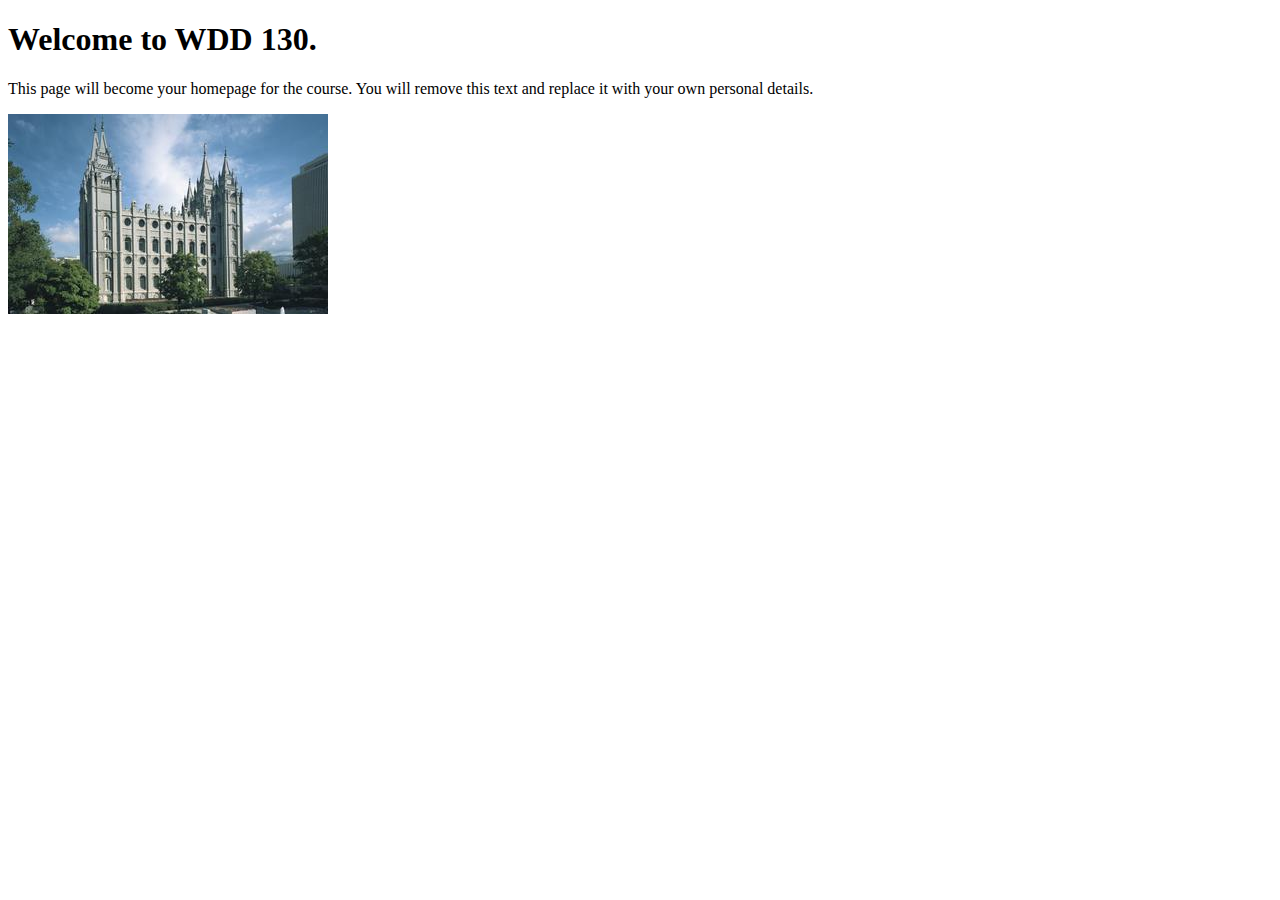
<file: index.html>
<!DOCTYPE html>
<html lang="en">
<head>
    <meta charset="UTF-8">
    <meta name="viewport" content="width=device-width, initial-scale=1.0">
    <title>WDD 130 | Personal Homepage</title>
</head>
<body>
    <h1>Welcome to WDD 130.</h1>
    <p>This page will become your homepage for the course. You will remove this text and replace it with your own personal details.</p>

    <img src="images/salt-lake-temple.jpg" alt="The Salt Lake Temple.">
</body>
</html>
</file>
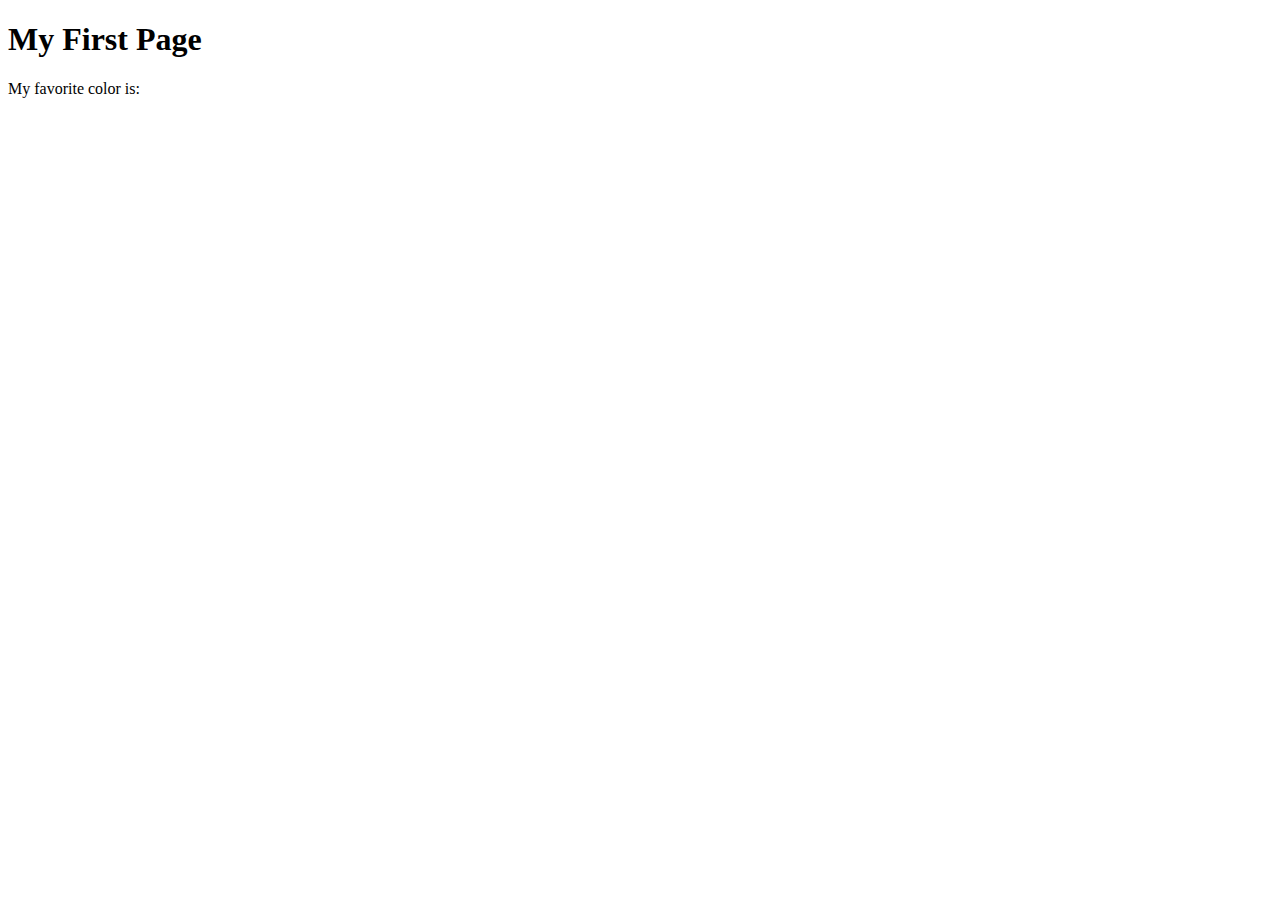
<file: week01/first-page.html>
<!DOCTYPE html>
<html lang="en">
<head>
    <meta charset="UTF-8">
    <meta name="viewport" content="width=device-width, initial-scale=1.0">
    <title>My First Page</title>
</head>
<body>
    <h1>My First Page</h1>
    <p>My favorite color is: </p>
</body>
</html>
</file>
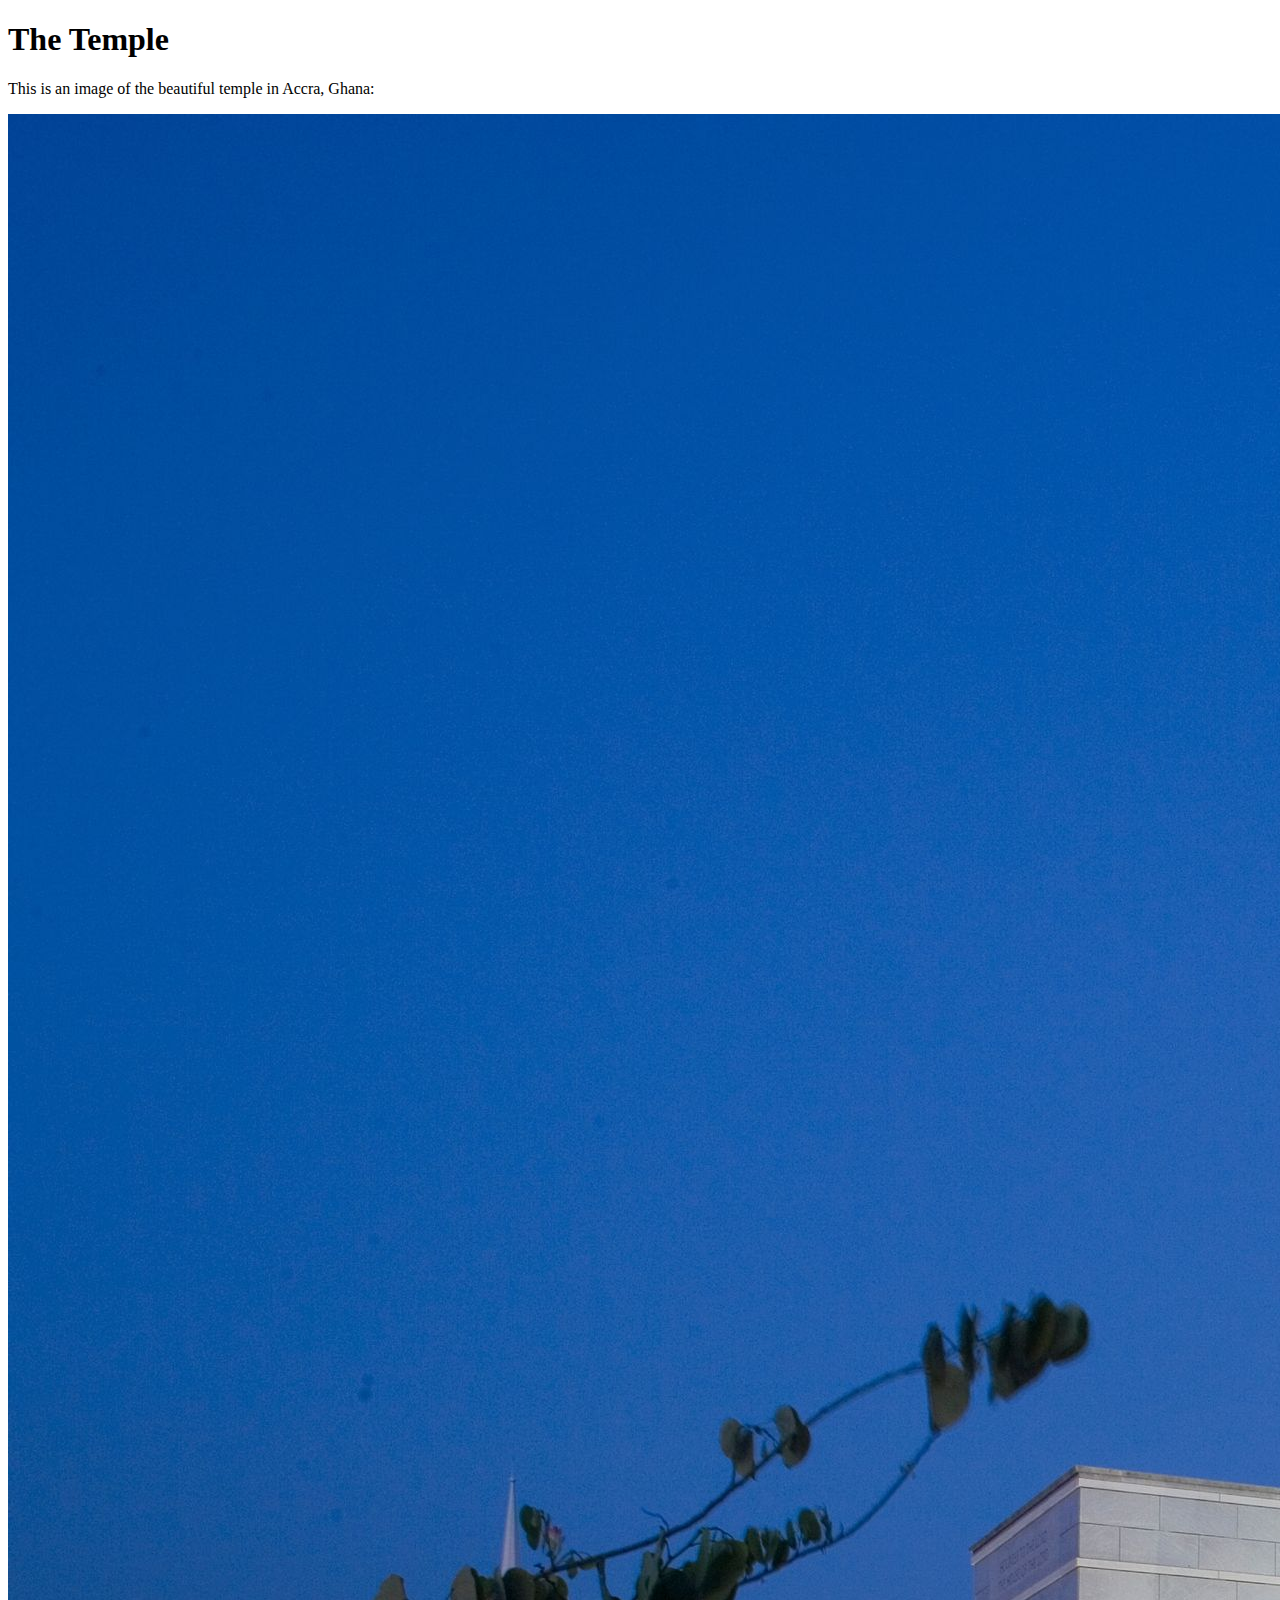
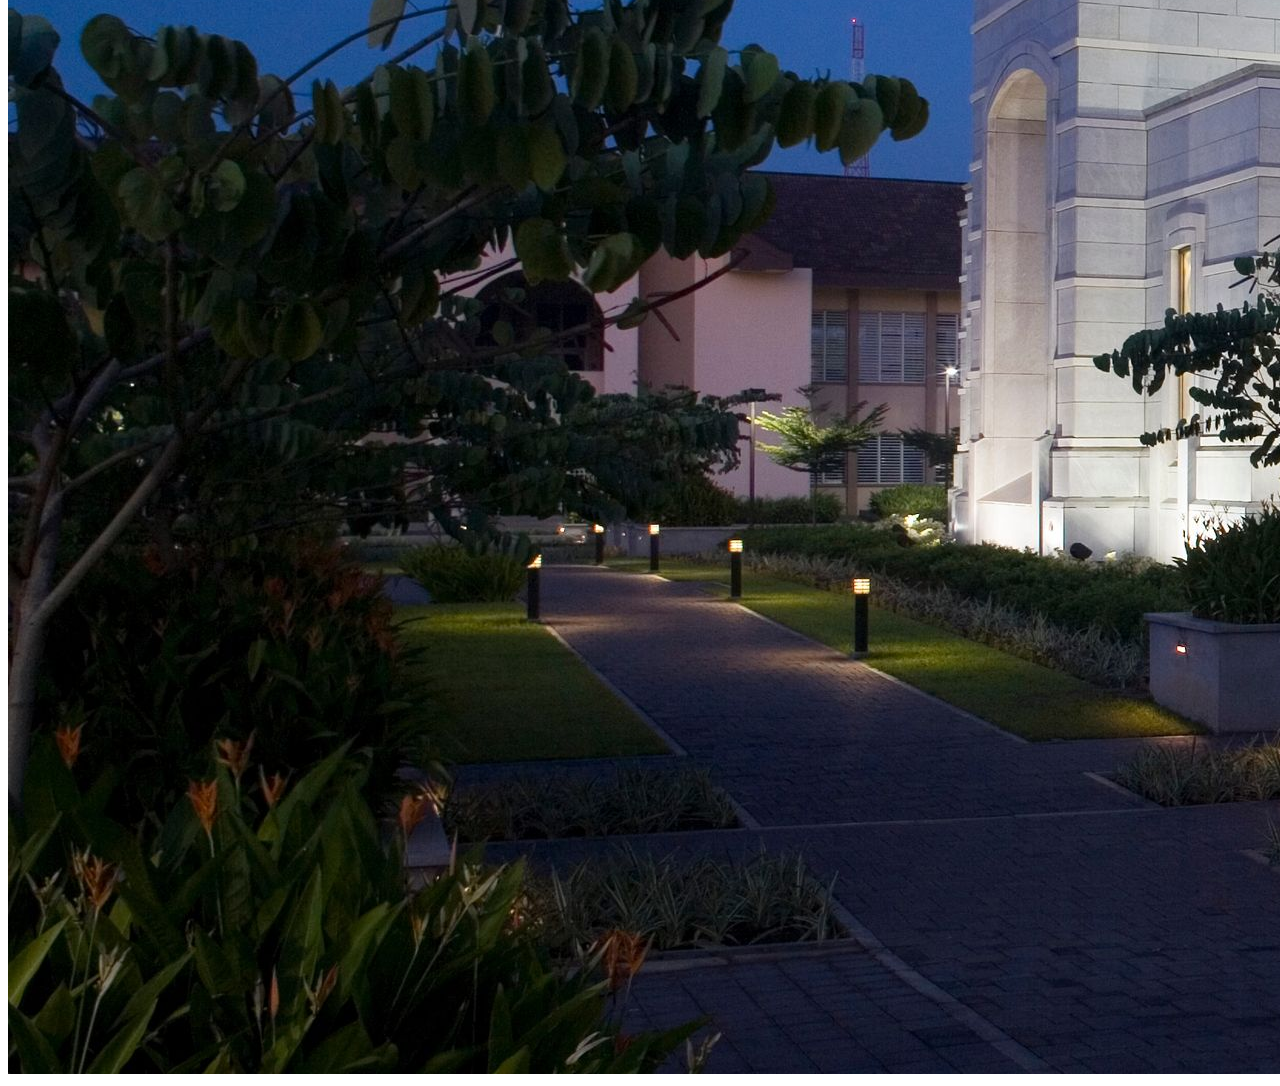
<file: week01/images.html>
<!DOCTYPE html>
<html lang="en">
<head>
    <meta charset="UTF-8">
    <meta name="viewport" content="width=device-width, initial-scale=1.0">
    <title>Temple Image</title>
</head>
<body>
    <h1>The Temple</h1>
    <p>This is an image of the beautiful temple in Accra, Ghana:</p>
    <img src="images/temple-large.jpeg" alt="The Accra Ghana Temple">
    
</body>
</html>
</file>
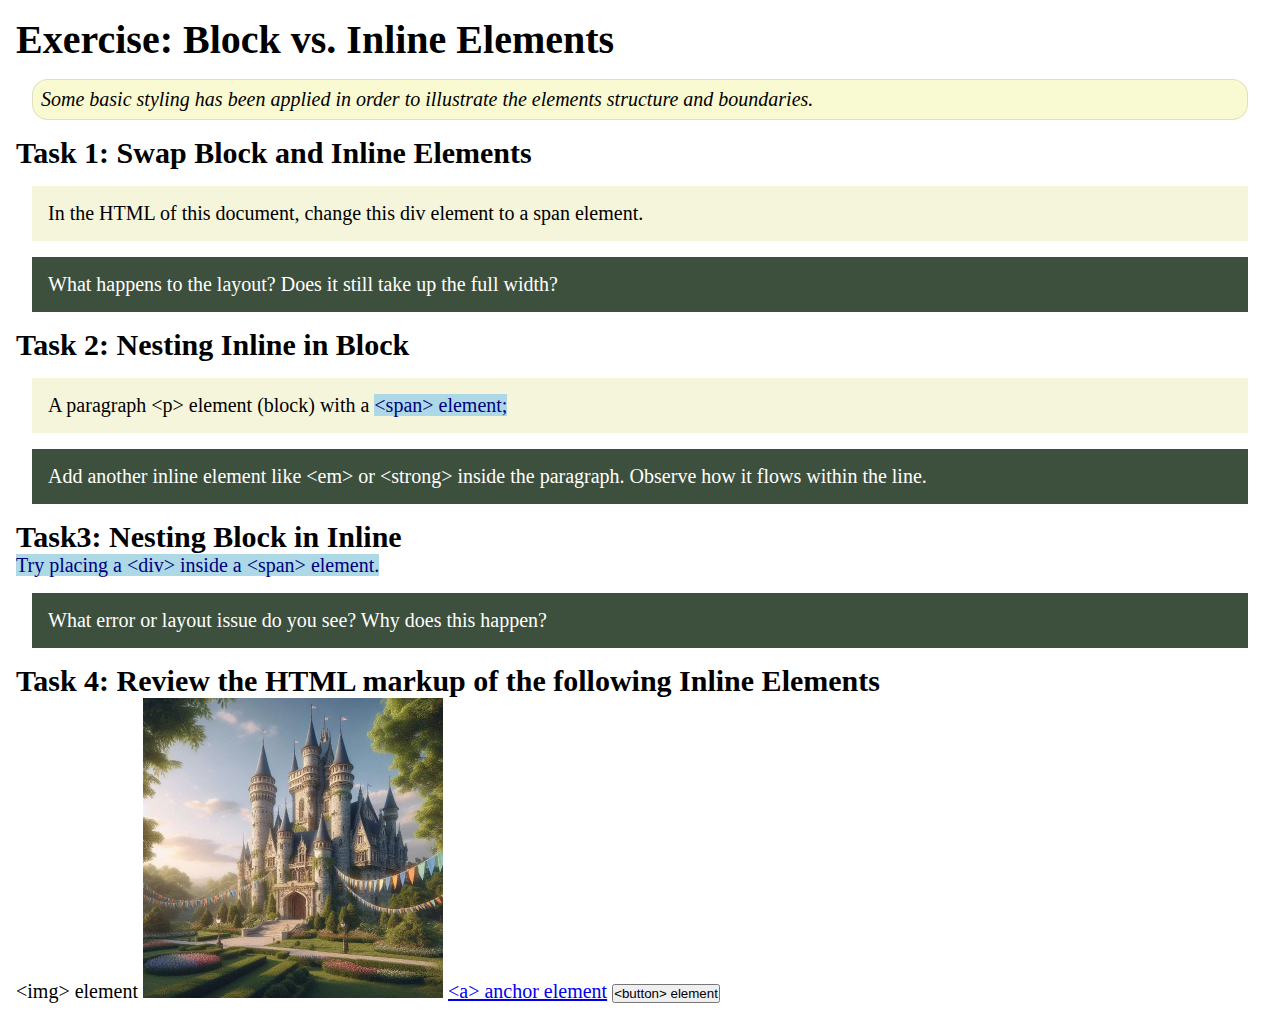
<file: week02/block-vs-inline.html>
<!DOCTYPE html>
<html lang="en">

<head>
    <meta charset="UTF-8">
    <meta name="viewport" content="width=device-width, initial-scale=1.0">
    <title>Exercise: Block vs. Inline Elements</title>
    <link rel="stylesheet" href="styles/block-vs-inline.css">
</head>

<body>
    <main>
        <h1>Exercise: Block vs. Inline Elements</h1>
        <p class="note">Some basic styling has been applied in order to illustrate the elements structure and
            boundaries.</p>

        <h2>Task 1: Swap Block and Inline Elements</h2>
        <div>In the HTML of this document, change this div element to a span element.</div>

        <p class="question">What happens to the layout? Does it still take up the full width?</p>

        <h2>Task 2: Nesting Inline in Block</h2>
        <p>A paragraph &lt;p&gt; element (block) with a <span>&lt;span&gt; element;</span></p>
        <p class="question">Add another inline element like &lt;em&gt; or &lt;strong&gt; inside the paragraph. Observe
            how it flows within the line.</p>

        <h2>Task3: Nesting Block in Inline</h2>
        <span>Try placing a &lt;div&gt; inside a &lt;span&gt; element.</span>
            <p class="question">What error or layout issue do you see? Why does this happen?</p>


            <h2>Task 4: Review the HTML markup of the following Inline Elements</h2>
        &lt;img&gt; element
        <img src="images/castle.webp" alt="placeholder image (images are inline)" width="300" height="300">
        <a href="https://churchofjesuschrist.org">&lt;a&gt; anchor element</a>
        <button type="button">&lt;button&gt; element</button>
    </main>
</body>

</html>
</file>
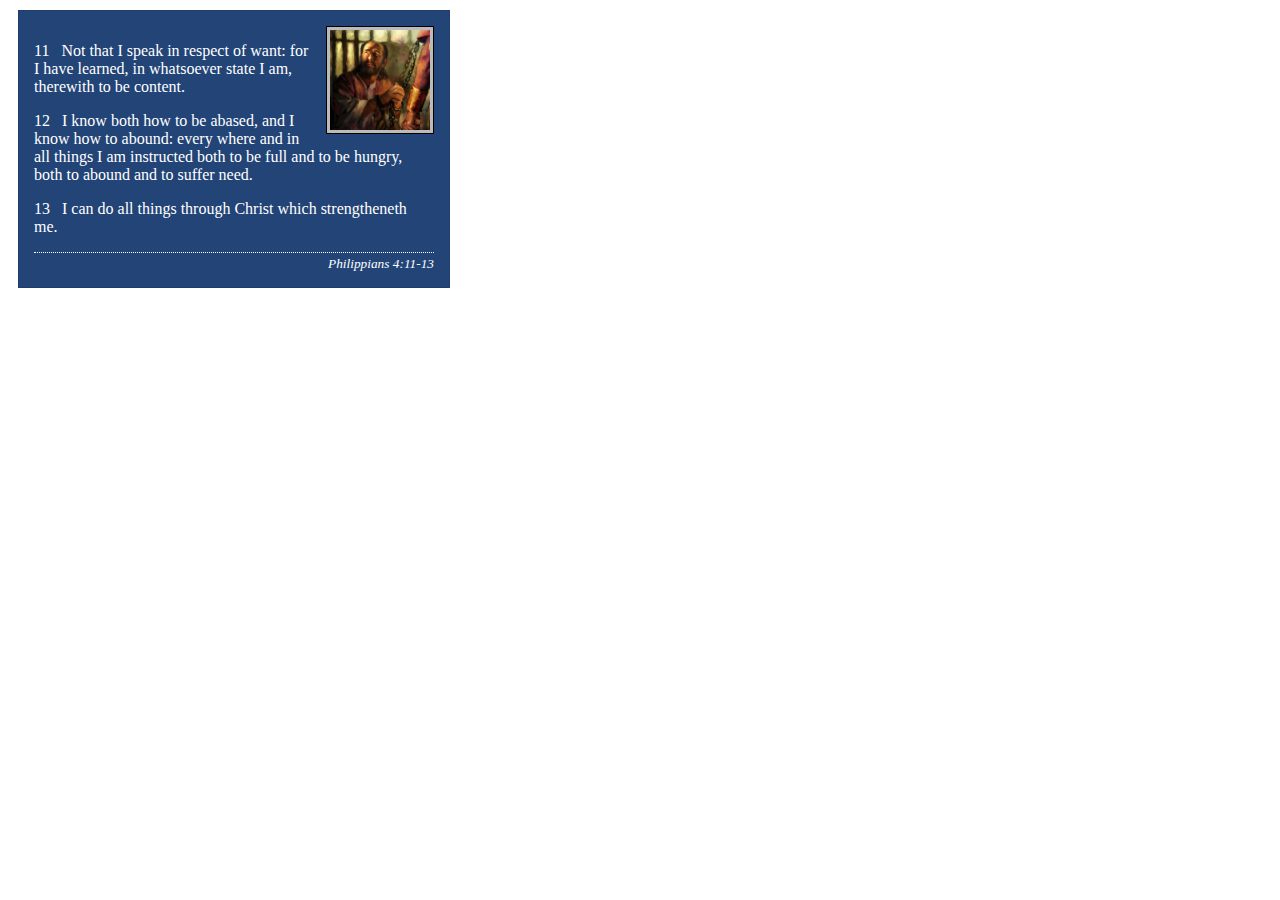
<file: week02/box-model-solution.html>
<!DOCTYPE html>
<html lang="en">
<head>
    <meta charset="UTF-8">
    <meta name="viewport" content="width=device-width, initial-scale=1.0">
    <title>Box Model Activity</title>
    <link rel="stylesheet" href="styles/box-model-solution.css">
</head>
<body>
    <main>
        <div class="callout">
            <img src="images/apostle-paul-imprisoned.webp" alt="Paul the Apostle - Imprisoned in Rome" width="200" height="200">
            <blockquote>
                <p>11 &nbsp; Not that I speak in respect of want: for I have learned, in whatsoever state I am, therewith to be content.</p>
                <p>12 &nbsp; I know both how to be abased, and I know how to abound: every where and in all things I am instructed both to be full and to be hungry, both to abound and to suffer need.</p>
                <p>13 &nbsp; I can do all things through Christ which strengtheneth me.</p>
            </blockquote>
            <cite>Philippians 4:11-13</cite>
        </div>
    </main>
</body>
</html>
</file>
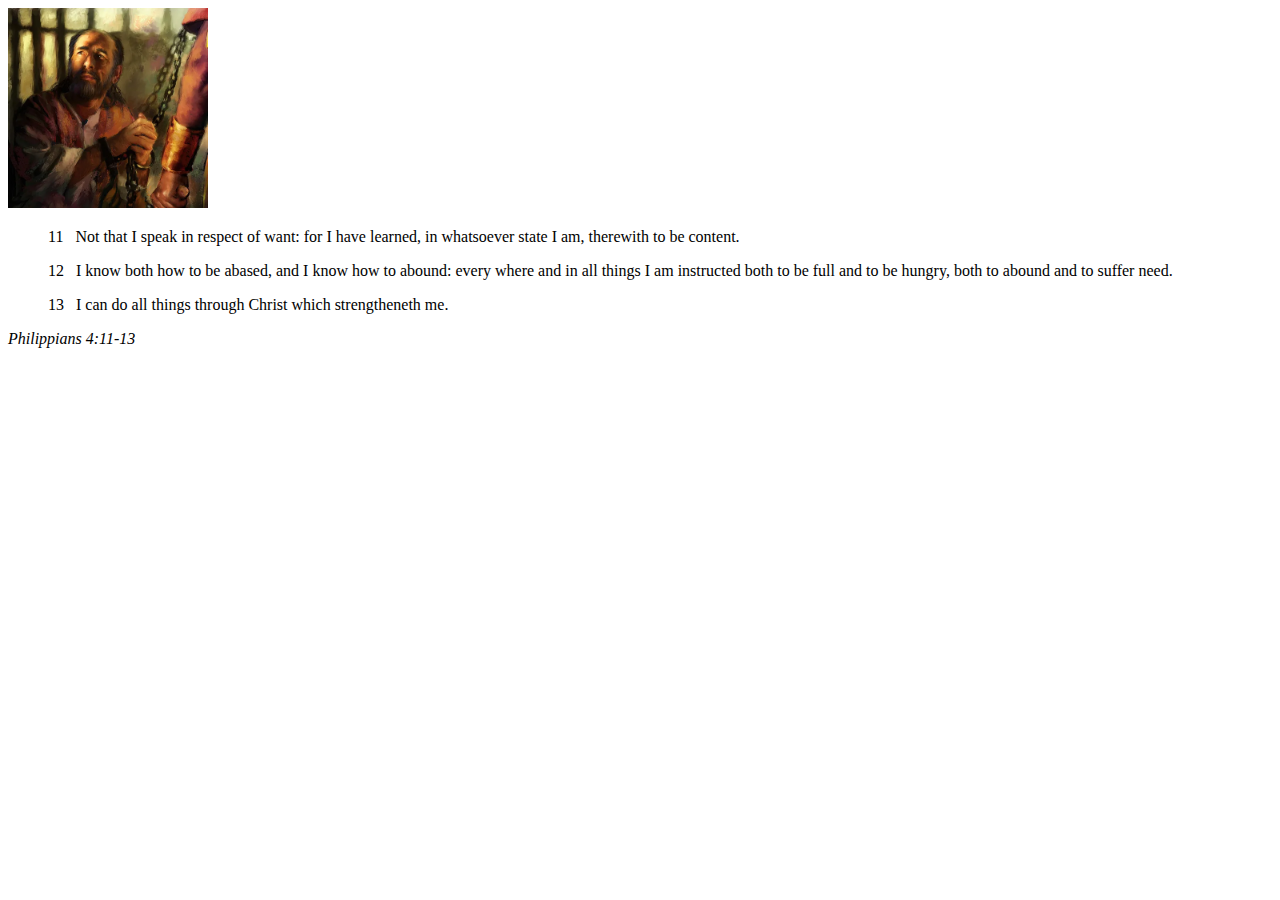
<file: week02/box-model.html>
<!DOCTYPE html>
<html lang="en">

<head>
    <meta charset="UTF-8">
    <meta name="viewport" content="width=device-width, initial-scale=1.0">
    <title>Box Model Activity</title>
    <link rel="stylesheet" href="styles/box-model.css">
</head>

<body>
    <main>
        <div class="callout">
            <img src="images/apostle-paul-imprisoned.webp"
              alt="Paul the Apostle - Imprisoned in Rome" width="200" height="200">
            <blockquote>
                <p>11 &nbsp; Not that I speak in respect of want: for I have learned, in whatsoever
                    state I am, therewith to be content.</p>
                <p>12 &nbsp; I know both how to be abased, and I know how to abound: every where and
                    in all things I am instructed both to be full and to be hungry, both to abound
                    and to suffer need.</p>
                <p>13 &nbsp; I can do all things through Christ which strengtheneth me.</p>
            </blockquote>
            <cite>Philippians 4:11-13</cite>
        </div>
    </main>
</body>

</html>
</file>
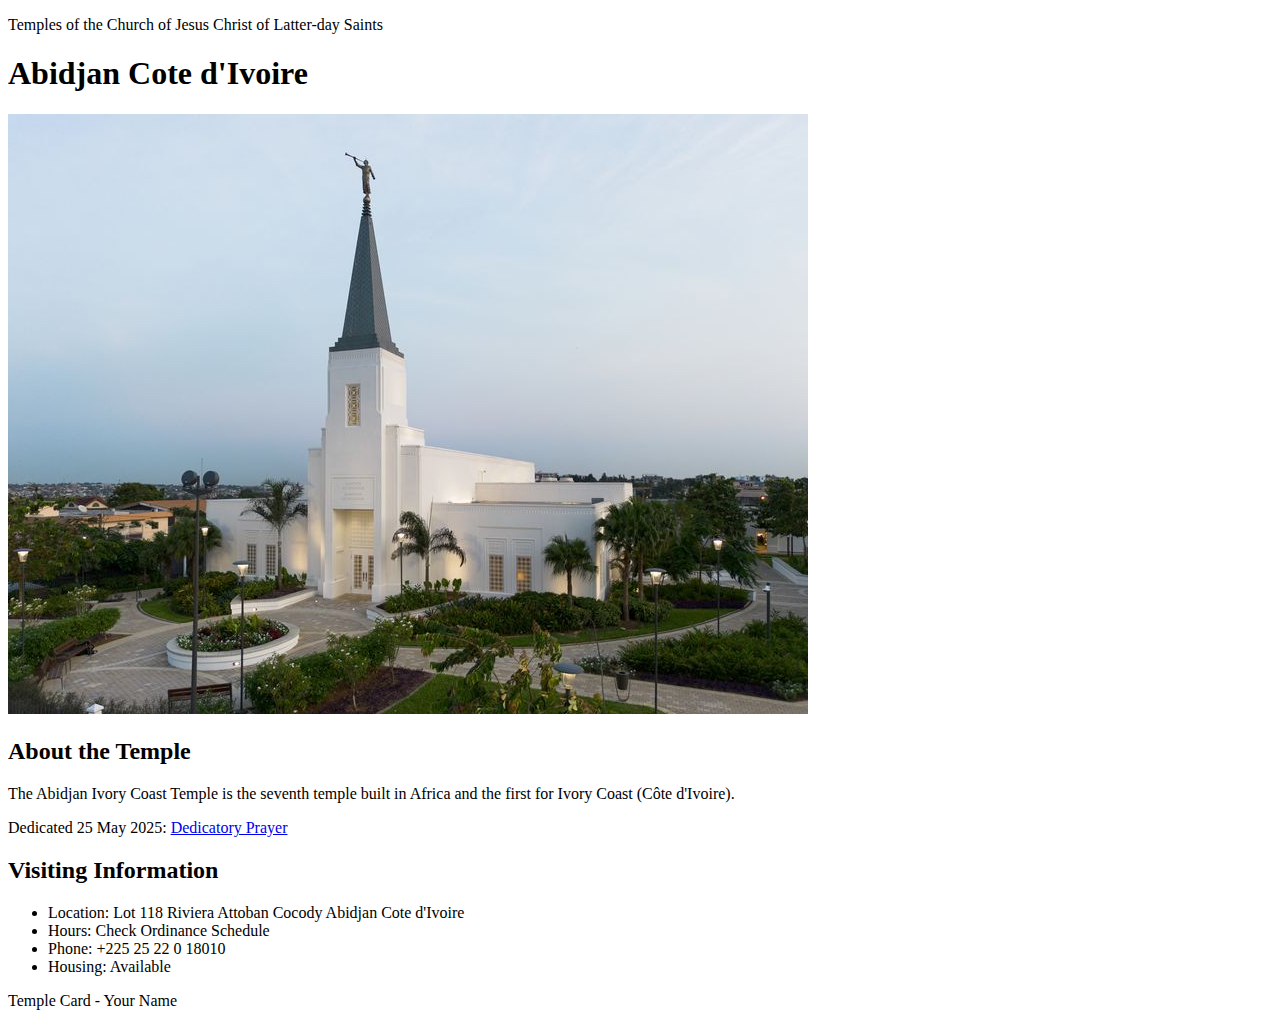
<file: week02/temple.html>
<!DOCTYPE html>
<html lang="en">

<head>
    <meta charset="UTF-8">
    <meta name="viewport" content="width=device-width, initial-scale=1.0">
    <title>Temple Card - Abidjan Cote d'Ivoire</title>
</head>

<body>
    <header>
        <p>Temples of the Church of Jesus Christ of Latter-day Saints</p>
    </header>
    <main>
        <h1>Abidjan Cote d'Ivoire</h1>
        <picture>
            <img src="images/abidjan-ivory-coast.jpeg" alt="Abidjan Cote d'Ivoire Temple">
        </picture>
        <section>
            <h2>About the Temple</h2>
            <p>The Abidjan Ivory Coast Temple is the seventh temple built in Africa and the first for Ivory Coast (Côte
                d'Ivoire).</p>
            <p>Dedicated 25 May 2025: <a
                    href="https://www.churchofjesuschrist.org/temples/dedicatory-prayer/abidjan-ivory-coast-temple/2025-05-25?lang=eng"
                    target="_blank" rel="noopener noreferrer">Dedicatory Prayer</a></p>
        </section>
        <section>
            <h2>Visiting Information</h2>
            <ul>
                <li>Location: Lot 118 Riviera Attoban Cocody Abidjan Cote d'Ivoire</li>
                <li>Hours: Check Ordinance Schedule</li>
                <li>Phone: +225 25 22 0 18010</li>
                <li>Housing: Available</li>
            </ul>
        </section>
    </main>
    <footer>
        <p>Temple Card - Your Name</p>
    </footer>
</body>

</html>
</file>
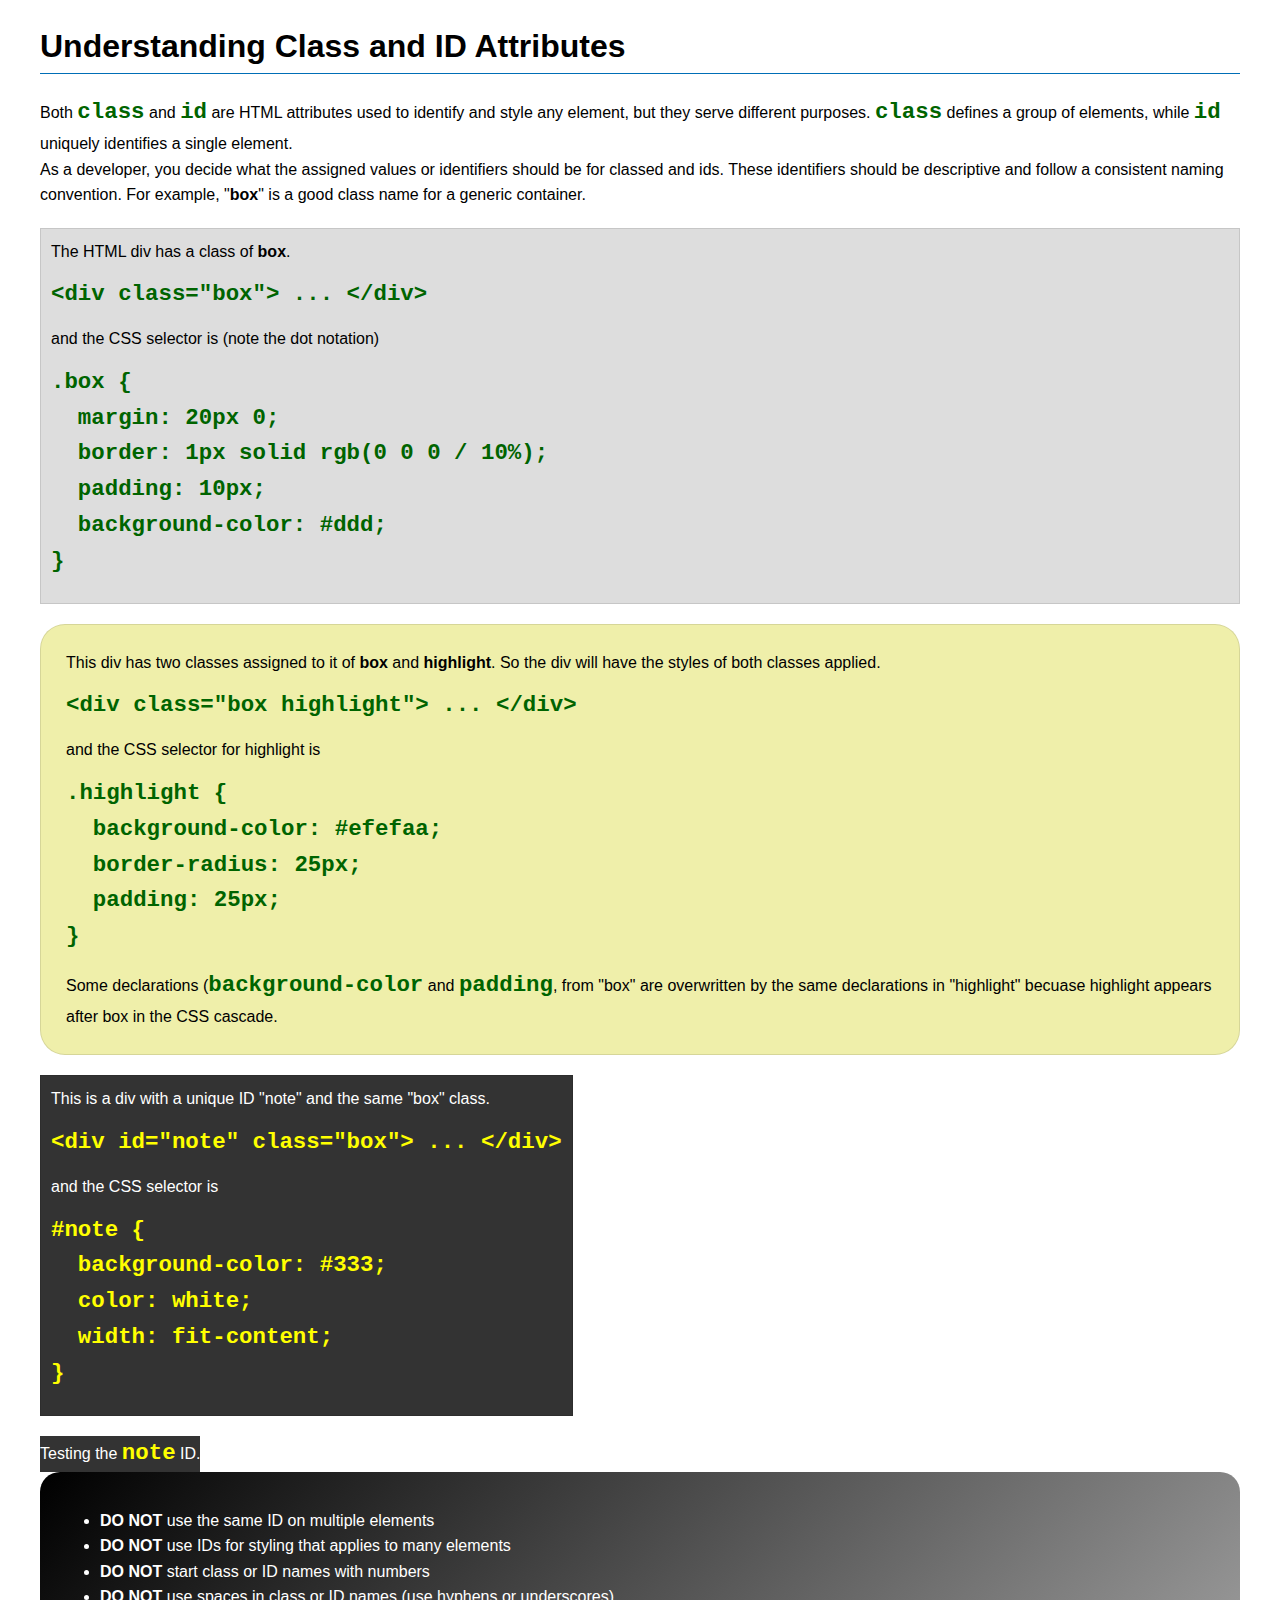
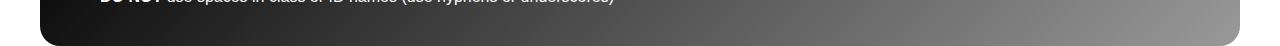
<file: week03/class-and-id.html>
<!DOCTYPE html>
<html lang="en">

<head>
    <meta charset="UTF-8">
    <meta name="viewport" content="width=device-width, initial-scale=1.0">
    <title>Class vs ID Attributes</title>
    <link rel="stylesheet" href="styles/class-and-id.css">
</head>

<body>
    <h1>Understanding Class and ID Attributes</h1>
    <p>Both <code>class</code> and <code>id</code> are HTML attributes used to identify and style any element, but they
        serve different purposes. <code>class</code> defines a group of elements, while <code>id</code> uniquely
        identifies a single element.</p>
    <p>As a developer, you decide what the assigned values or identifiers should be for classed and ids. These
        identifiers should be
        descriptive and follow a consistent naming convention. For example, "<strong>box</strong>" is a good class name
        for a generic container.</p>
    <div class="box">
        <p>The HTML div has a class of <strong>box</strong>.</p>
        <pre><code class="html">&lt;div class="box"&gt; ... &lt;/div&gt;</code></pre>
        and the CSS selector is (note the dot notation)
        <pre><code class="css">.box {
  margin: 20px 0;
  border: 1px solid rgb(0 0 0 / 10%);
  padding: 10px;
  background-color: #ddd; 
}</code></pre>
    </div>

    <div class="box highlight">
        <p>This div has two classes assigned to it of <strong>box</strong> and <strong>highlight</strong>. So the div
            will have the styles of both classes applied.</p>
        <pre><code class="html">&lt;div class="box highlight"&gt; ... &lt;/div&gt;</code></pre>
        and the CSS selector for highlight is
        <pre><code class="css">.highlight {
  background-color: #efefaa;
  border-radius: 25px;
  padding: 25px;
}</code></pre>
<p>Some declarations (<code>background-color</code> and <code>padding</code>, from "box" are overwritten by the same declarations in "highlight" becuase highlight appears after box in the CSS cascade.</p>
    </div>

    <div id="note" class="box">
        <p>This is a div with a unique ID "note" and the same "box" class.</p>
        <pre><code class="html">&lt;div id="note" class="box"&gt; ... &lt;/div&gt;</code></pre>
        and the CSS selector is
        <pre><code class="css">#note {
  background-color: #333;
  color: white;
  width: fit-content;
}</code></pre>
    </div>

    <div id="note">
        <p>Testing the <code>note</code> ID.</p>
    </div>

    <section id="best-practice">
        <ul>
            <li><strong>DO NOT</strong> use the same ID on multiple elements</li>
            <li><strong>DO NOT</strong> use IDs for styling that applies to many elements</li>
            <li><strong>DO NOT</strong> start class or ID names with numbers</li>
            <li><strong>DO NOT</strong> use spaces in class or ID names (use hyphens or underscores)</li>
        </ul>
    </section>




</body>

</html>
</file>
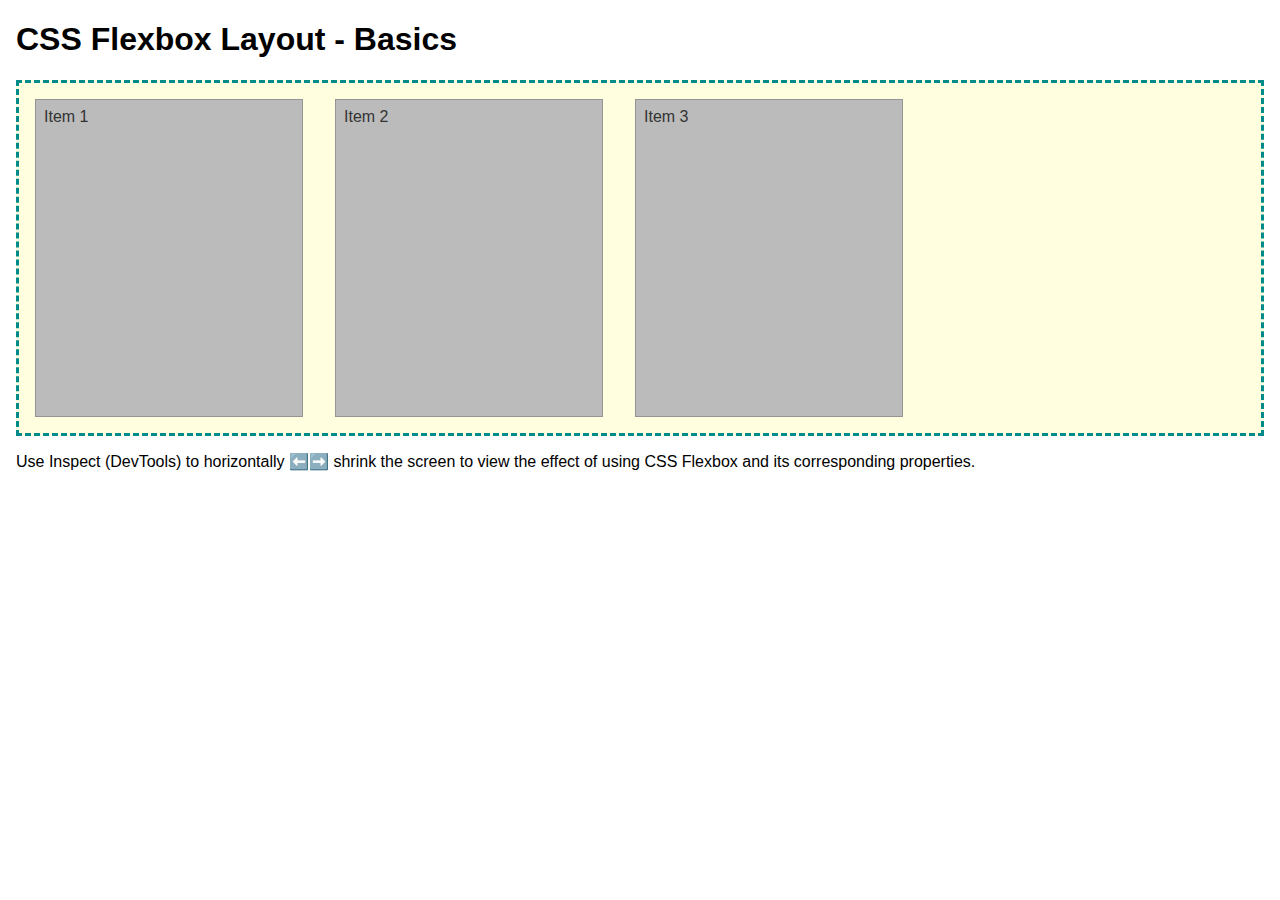
<file: week04/flexbox-layout.html>
<!DOCTYPE html>
<html lang="en">
<head>
    <meta charset="UTF-8">
    <meta name="viewport" content="width=device-width, initial-scale=1.0">
    <title>CSS Flexbox Layout - Basics</title>
    <link rel="stylesheet" href="styles/flexbox.css">
</head>
<body>
    <main>
        <h1>CSS Flexbox Layout - Basics</h1>
        <div class="flex-container">
            <div class="flex-item item1">Item 1</div>
            <div class="flex-item item2">Item 2</div>
            <div class="flex-item item3">Item 3</div>
        </div>
        <p>Use Inspect (DevTools) to horizontally ⬅️➡️ shrink the screen to view the effect of using CSS Flexbox and its corresponding properties.</p>
    </main>
</body>
</html>
</file>
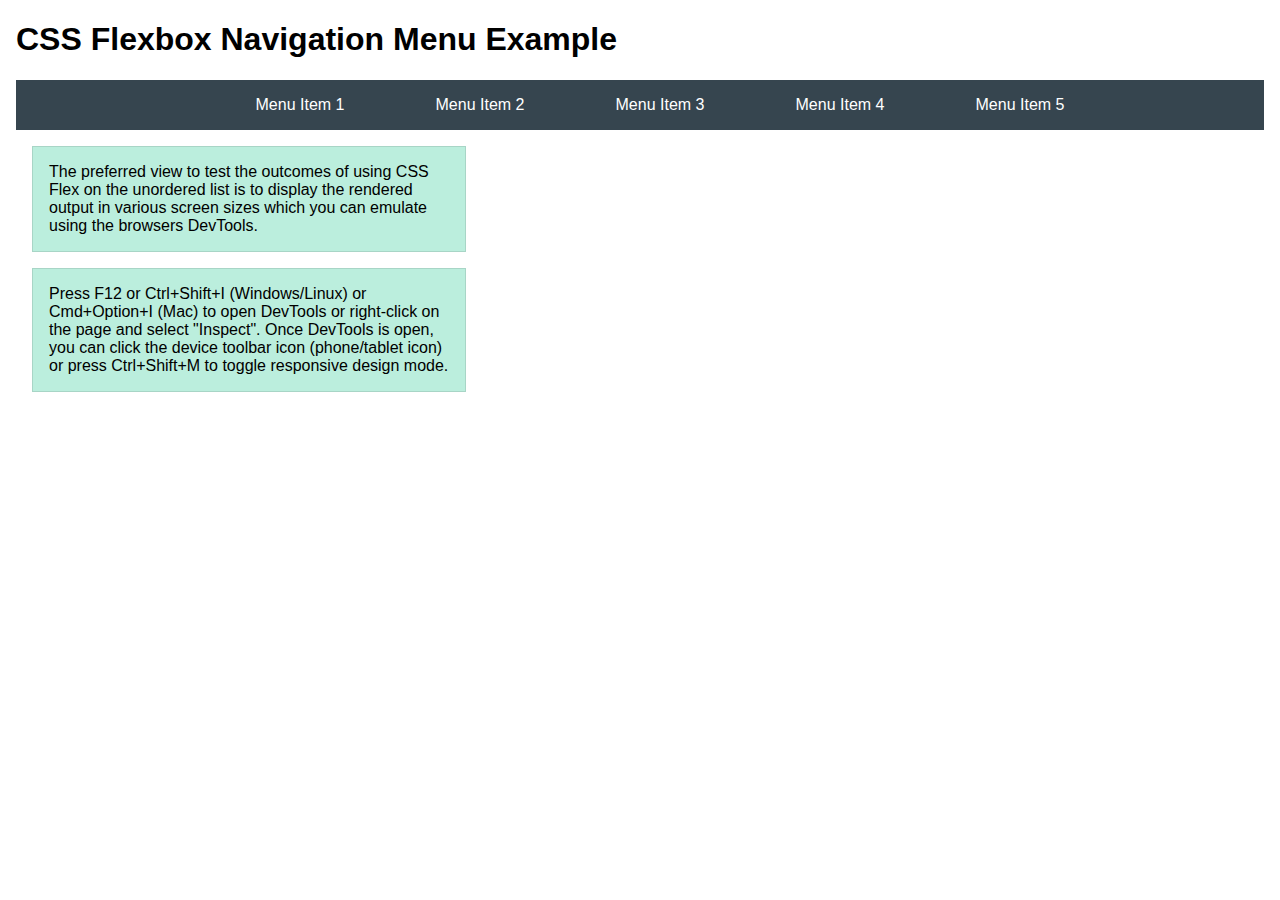
<file: week04/flexbox-menu.html>
<!DOCTYPE html>
<html lang="en">
<head>
    <meta charset="UTF-8">
    <meta name="viewport" content="width=device-width, initial-scale=1.0">
    <title>CSS Flexbox - Navigation Menu</title>
    <link rel="stylesheet" href="styles/flexbox-menu.css">
</head>
<body>
    <main>
        <h1>CSS Flexbox Navigation Menu Example</h1>
        <nav>
            <ul>
                <li><a href="#">Menu Item 1</a></li>
                <li><a href="#">Menu Item 2</a></li>
                <li><a href="#">Menu Item 3</a></li>
                <li><a href="#">Menu Item 4</a></li>
                <li><a href="#">Menu Item 5</a></li>
            </ul>
        </nav>
        <p>The preferred view to test the outcomes of using CSS Flex on the unordered list is to display the rendered output in various screen sizes which you can emulate using the browsers DevTools.</p>

        <p>Press F12 or Ctrl+Shift+I (Windows/Linux) or Cmd+Option+I (Mac) to open DevTools or right-click on the page and select "Inspect". Once DevTools is open, you can click the device toolbar icon (phone/tablet icon) or press Ctrl+Shift+M to toggle responsive design mode.</p>

                      
        
    </main>
</body>
</html>
</file>
<file: week02/styles/block-vs-inline.css>
* {
    margin: 0;
    padding: 0;
}

body {
    font-size: 20px;
    margin: 1rem;
}

p,
div {
    background-color: beige;
    margin: 1rem;
    padding: 1rem;
}

span {
    color: navy;
    background-color: lightblue;
}

code {
    margin: 0;
    padding: 0;
    color: green;
    font-size: 1.2rem;
}

.note {
    font-style: italic;
    background-color: lightgoldenrodyellow;
    border-radius: 1rem;
    border: 1px solid rgb(0 0 0 / 10%);
    margin: 1rem;
    padding: .5rem;
}

.question {
    background-color: #3d503d;
    color: #fff;
}
</file>
<file: week02/styles/box-model-solution.css>
.callout {
    max-width: 400px;
    margin: 10px;
    border: 1px solid rgba(0, 0, 0, .1);
    padding: 15px;
    background-color: #247;
    color: #fff;
}

.callout img {
    float: right;
    margin: 0 0 10px 15px;
    border: 1px solid #000;
    padding: 3px;
    background-color: #bbb;
    width: 100px;
    height: auto;

}

blockquote {
    margin: 0;
}

cite {
    display: block;
    border-top: 1px dotted #fff;
    padding-top: 3px;
    text-align: right;
    font-size: smaller;
}
</file>
<file: week02/styles/box-model.css>
.callout {
	
}

.callout img {
	
}

blockquote {
	
}

cite {
	
}
</file>
<file: week03/styles/class-and-id.css>
body {
    font-family: Arial, sans-serif;
    line-height: 1.6;
    margin: 0;
    padding: 0 40px;
}

h1 {
    border-bottom: 1px solid rgb(0 110 182);
    padding-bottom: 0;
}



p {
    margin: 0;
}

code {
    color: darkgreen;
    font-weight: 700;
    font-size: 1.4rem;
}

/* Class examples - can be reused */

.box {
    margin: 20px 0;
    border: 1px solid rgb(0 0 0 / 10%);
    padding: 10px;
    background-color: #ddd; /* this is shorthand for #dddddd */
}

.highlight {
    background-color: #efefaa;
    border-radius: 25px;
    padding: 25px;
}

/* ID examples - should be unique */

#note {
    background-color: #333;
    color: white;
    width: fit-content;
}

#note code {
    color: yellow;
}

#best-practice {
    background: linear-gradient(135deg, #000 0%, #999 100%);
    color: white;
    border-radius: 20px;
    padding: 20px
}
</file>
<file: week04/styles/flexbox.css>
body {
    font-family: Helvetica, Arial, sans-serif;
    margin: 1rem;
}

.flex-container {
    border: 3px dashed darkcyan;
    background-color: lightyellow;
    display: flex;
    flex-wrap: wrap;
}

.flex-item {
    width: 250px;
    margin: 1rem;
    border: 1px solid rgb(0 0 0 / 20%);
    padding: 0.5rem;
    background-color: #bbb;
    color: #333;
}

.item1 {
    min-height: 100px;
}

.item2 {
    min-height: 200px;
}

.item3 {
    min-height: 300px;
}
</file>
<file: week04/styles/flexbox-menu.css>
body {
    font-family: Helvetica, Arial, sans-serif;
    margin: 1rem;
}

nav {
    background-color: #36454f;
}

nav ul {
    list-style-type: none;
    display: flex;
    flex-wrap: wrap;
    max-width: 900px;
    margin: 0 auto;
    justify-content: space-around;
    align-items: center;
}

nav a {
    display: block;
    color: #fff;
    text-align: center;
    padding: 1rem;
    text-decoration: none;
}

p {
    margin: 1rem;
    border: 1px solid rgb(0 0 0 / 10%);
    padding: 1rem;
    background-color: #bed;
    max-width: 400px;
}

#devtools-btn {
    background-color: #36454f;
    color: white;
    border: none;
    padding: 12px 24px;
    margin: 1rem;
    font-size: 16px;
    font-family: Helvetica, Arial, sans-serif;
    border-radius: 4px;
    cursor: pointer;
    transition: background-color 0.3s ease;
}

#devtools-btn:hover {
    background-color: #4a5a6a;
}

#devtools-btn:active {
    background-color: #2a3a4a;
}
</file>
